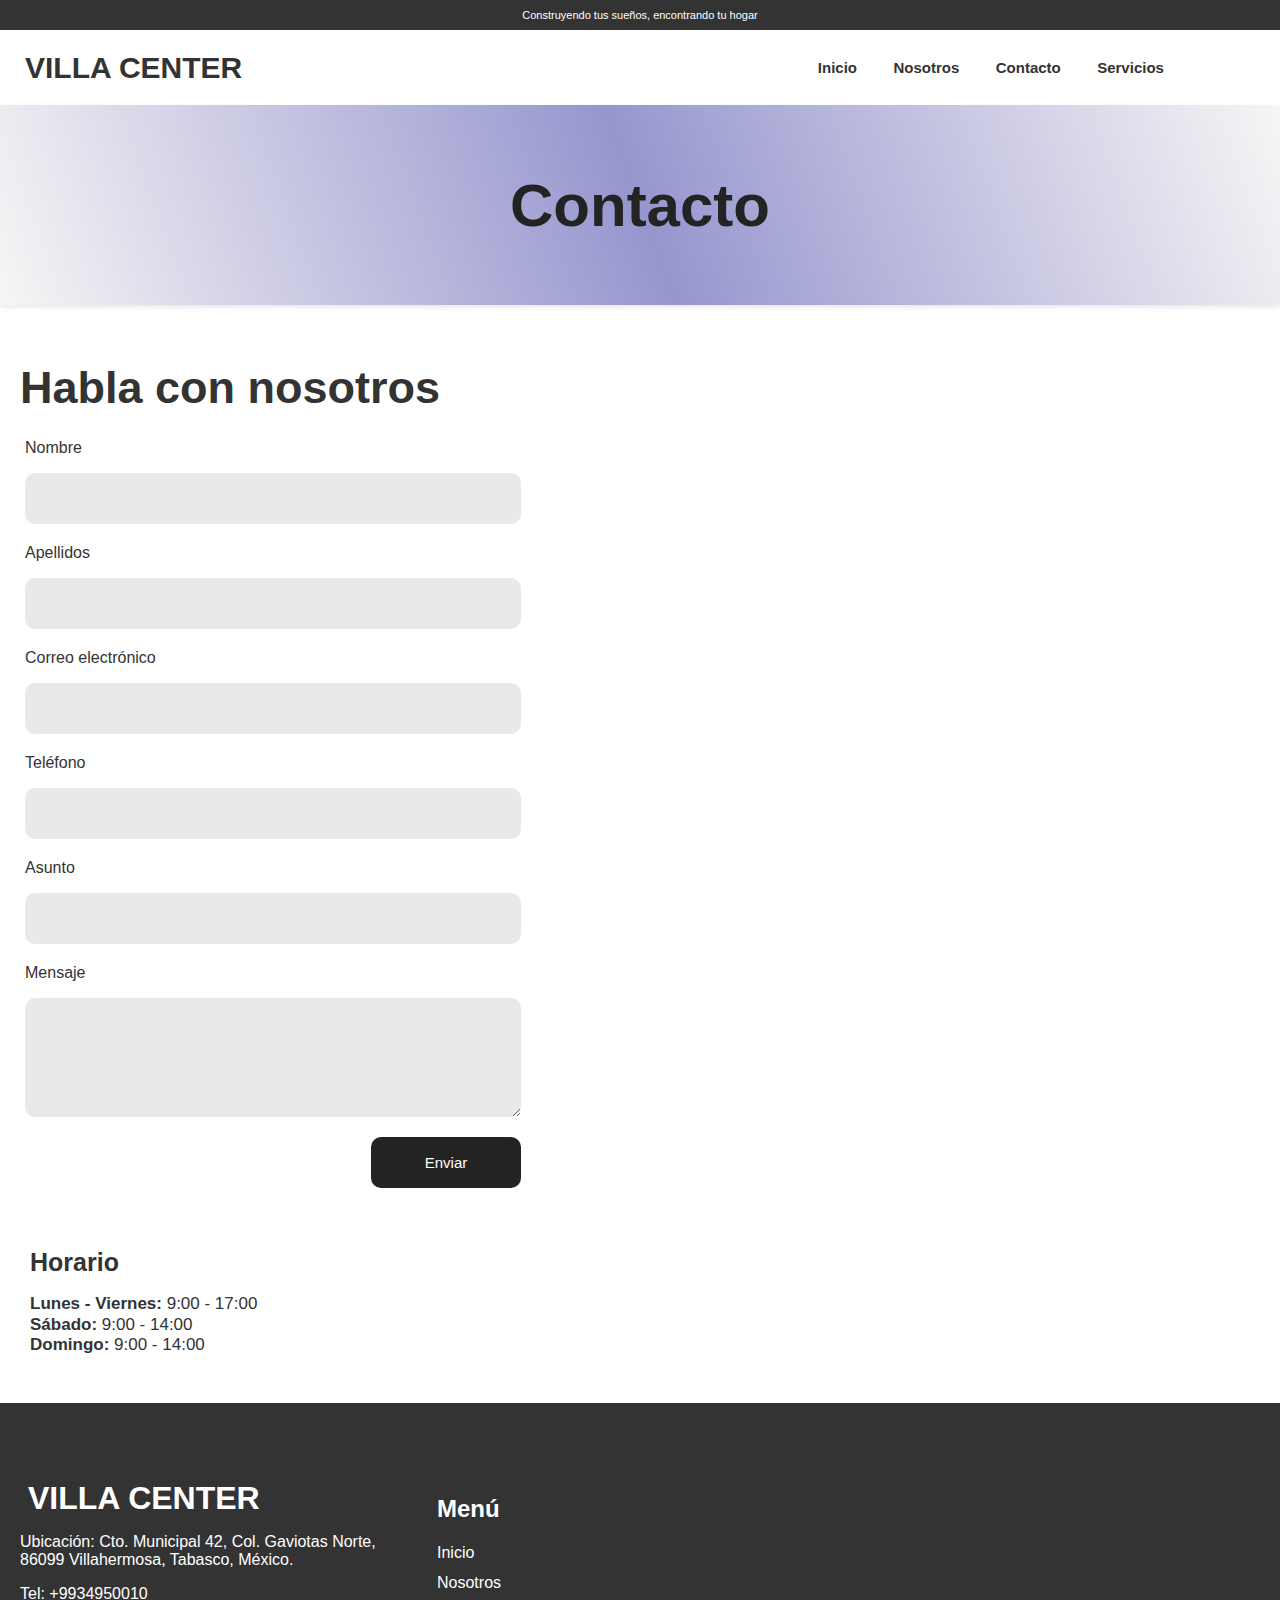
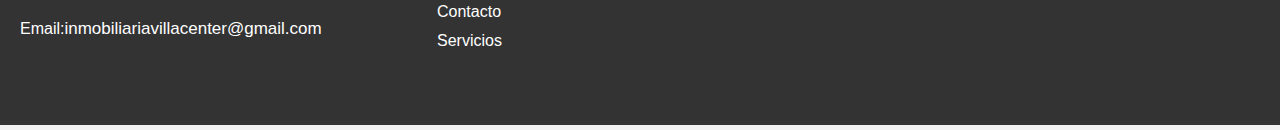
<file: contactovc.html>
<!DOCTYPE html>
<html lang="es">
<head>
    <meta charset="UTF-8">
    <meta http-equiv="X-UA-copatible" content="IE-edge">
    <meta name="viewport" content="width=device-width, initial-scale=1.0">
    <link rel="stylesheet" type="text/css" href="estilos/styles3.css">
    <title>Villa Center</title>
</head>
<body>
	<header class="header">
		<p> Construyendo tus sueños, encontrando tu hogar </p>
	</header>
	<div class="navbar">
		<h1> VILLA CENTER </h1>
		<nav class="menu-container">
			<ul class="menu">
				<li><a href="index.html">Inicio</a></li>
				<li><a href="nosotros.html">Nosotros</a></li>
				<li><a href="contactovc.html">Contacto</a></li>
				<li><a href="serviciosvc.html">Servicios</a></li>
			</ul>
            <div class="menu-toggle" id="mobile-menu">
				<img src="images/menu1.png" alt="Menú">
            </div>
		</nav>
    </div>
    <section class="text-decoration">
        <h1>Contacto</h1>
    </section>
<section class="container">
	<div class="form-content">
		<h2>Habla con nosotros</h2>
		<form>
			<label for="name">Nombre</label>
			<input type="text" name="name" id="name" required >

			<label for="second-name">Apellidos</label>
			<input type="text" name="second-name" id="second-name" required >

			<label for="email">Correo electrónico</label>
			<input type="email" name="email" id="email" required >

			<label for="phone">Teléfono</label>
			<input type="number" name="phone" id="name" >

			<label for="subject">Asunto</label>
			<input type="text" name="subject" id="subject" >

			<label for="coments">Mensaje</label>
			<textarea name="coments" id="coments" cols="30" rows="5"></textarea>

			<input class="btn" type="submit" value="Enviar">
		</form>
	</div>
	<div class="horario">
		<h3>Horario</h3>
		<p><b>Lunes - Viernes:</b> 9:00 - 17:00
		<br><b>Sábado:</b> 9:00 - 14:00
		<br><b>Domingo:</b> 9:00 - 14:00</p>
	</div>
</section>
    <footer>
		<div class="datos-empresa">
			<h1>VILLA CENTER</h1>
			<p>Ubicación: Cto. Municipal 42, Col. Gaviotas Norte, 86099 Villahermosa, Tabasco, México.</p>
			<p>Tel: +9934950010</p>
			<p>Email:<a href="mailto:inmobiliariavillacenter@gmail.com">inmobiliariavillacenter@gmail.com</a></p>
		</div>
		<ul class="menu-vertical">
			<h2>Menú</h2>
			<li><a href="index.html">Inicio</a></li>
			<li><a href="nosotros.html">Nosotros</a></li>
			<li><a href="contactovc.html">Contacto</a></li>
			<li><a href="serviciosvc.html">Servicios</a></li>
		</ul>
	</footer>
	<script>
		document.addEventListener('DOMContentLoaded', function() {
			const menuToggle = document.getElementById('mobile-menu');
			const menuNav = document.querySelector('.menu');

			menuToggle.addEventListener('click', function() {
				menuNav.classList.toggle('active');
			});
		});
	</script>
</body>
</html>
</file>
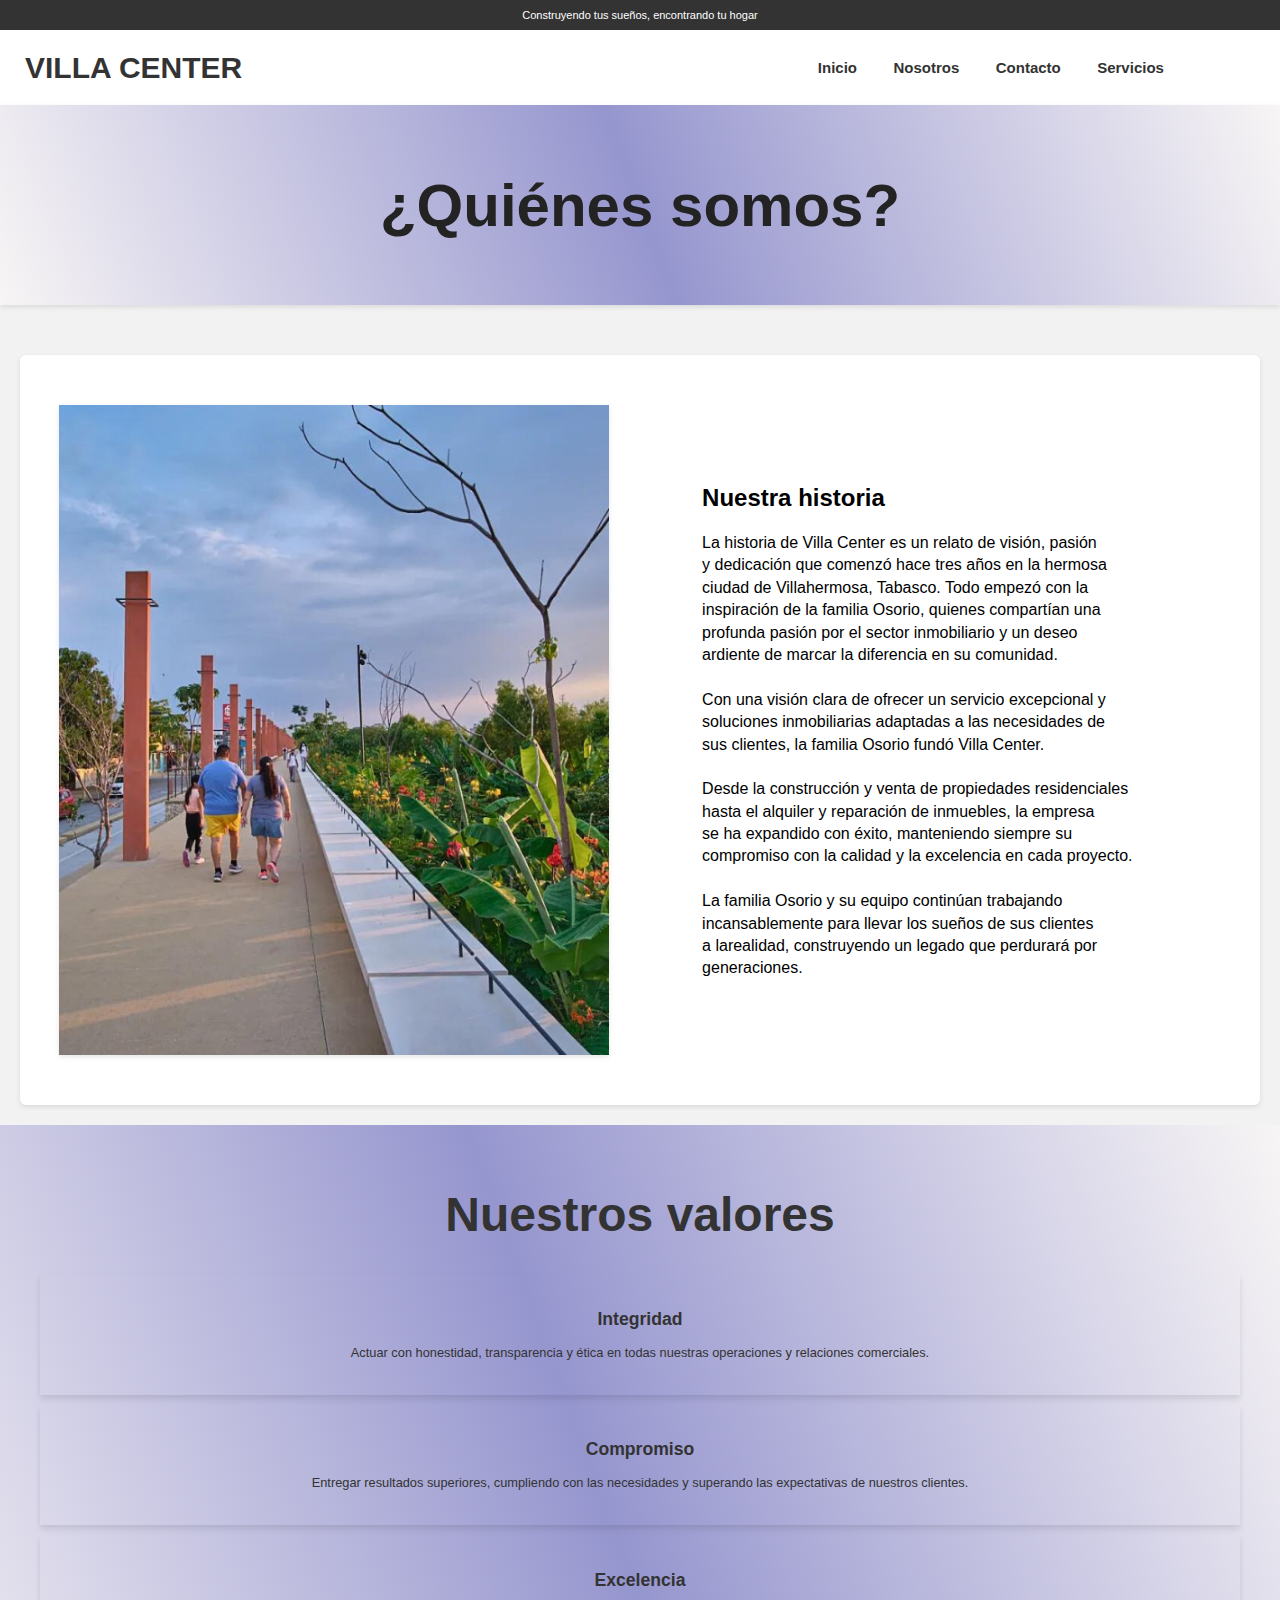
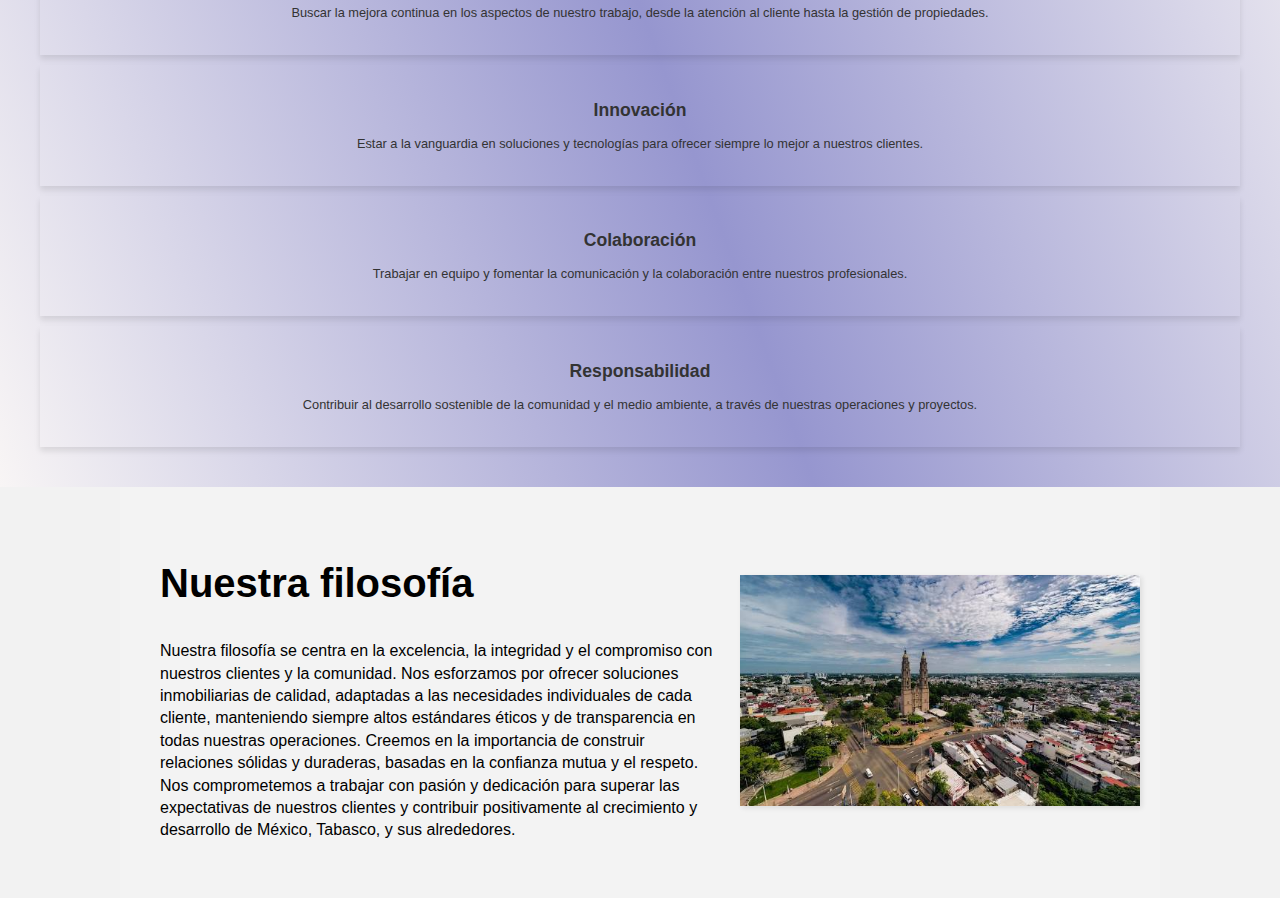
<file: nosotros.html>
<!DOCTYPE html>
<html>
<head>
    <meta charset="UTF-8">
    <meta name="viemport" content="width=device-width, initial-scale=1.0">
	<title>Villa Center</title>
	<link rel="stylesheet" type="text/css" href="estilos/styles1.css">
</head>
<body>
	<header class="header">
		<p> Construyendo tus sueños, encontrando tu hogar </p>
	</header>
	<div class="navbar">
		<h1> VILLA CENTER </h1>
		<nav class="menu-container">
			<ul class="menu">
				<li><a href="index.html">Inicio</a></li>
				<li><a href="nosotros.html">Nosotros</a></li>
				<li><a href="contactovc.html">Contacto</a></li>
				<li><a href="serviciosvc.html">Servicios</a></li>
			</ul>
            <div class="menu-toggle" id="mobile-menu">
				<img src="images/menu1.png" alt="Menú">
            </div>
		</nav>
    </div>
    <section class="text-decoration">
        <h1>¿Quiénes somos?</h1>
    </section>
    <div class="nosotros">
        <section id="nosotros">
            <article class="images">
                <img src="images/gaviotas2.png" alt="Hermosa vista en Villahermosa">
            </article>
            <aside class="text">
                <h2>Nuestra historia</h2>
                <p>La historia de Villa Center es un relato de visión, pasión 
                <br>y dedicación que comenzó hace tres años en la hermosa 
                <br>ciudad de Villahermosa, Tabasco. Todo empezó con la 
                <br>inspiración de la familia Osorio, quienes compartían una 
                <br>profunda pasión por el sector inmobiliario y un deseo 
                <br>ardiente de marcar la diferencia en su comunidad.
                <br>
                <br>Con una visión clara de ofrecer un servicio excepcional y 
                <br>soluciones inmobiliarias adaptadas a las necesidades de 
                <br>sus clientes, la familia Osorio fundó  Villa Center.
                <br>
                <br>Desde la construcción y venta de propiedades residenciales
                <br>hasta el alquiler y reparación de inmuebles, la empresa 
                <br>se ha expandido con éxito, manteniendo siempre su  
                <br>compromiso con la calidad y la excelencia en cada proyecto.
                <br>  
                <br>La familia Osorio y su equipo continúan trabajando 
                <br>incansablemente para llevar los sueños de sus clientes 
                <br>a larealidad, construyendo un legado que perdurará por 
                <br>generaciones.</p>
            </aside>
        </section>
    </div>
    <section class="values">
        <h1>Nuestros valores</h1>
        <div class="value">
          <h2>Integridad</h2>
          <p>Actuar con honestidad, transparencia y ética en todas nuestras operaciones y relaciones comerciales.</p>
        </div>
        <div class="value">
          <h2>Compromiso</h2>
          <p>Entregar resultados superiores, cumpliendo con las necesidades y superando las expectativas de nuestros clientes.</p>
        </div>
        <div class="value">
          <h2>Excelencia</h2>
          <p>Buscar la mejora continua en los aspectos de nuestro trabajo, desde la atención al cliente hasta la gestión de propiedades.</p>
        </div>
        <div class="value">
          <h2>Innovación</h2>
          <p>Estar a la vanguardia en soluciones y tecnologías para ofrecer siempre lo mejor a nuestros clientes.</p>
        </div>
        <div class="value">
          <h2>Colaboración</h2>
          <p>Trabajar en equipo y fomentar la comunicación y la colaboración entre nuestros profesionales.</p>
        </div>
        <div class="value">
          <h2>Responsabilidad</h2>
          <p>Contribuir al desarrollo sostenible de la comunidad y el medio ambiente, a través de nuestras operaciones y proyectos.</p>
        </div>
    </section>
    <div class="contenedor">
        <div class="text-section">
          <h1>Nuestra filosofía</h1>
          <p>
            Nuestra filosofía se centra en la excelencia, la integridad y el compromiso con nuestros clientes y la comunidad. Nos esforzamos por ofrecer soluciones inmobiliarias de calidad, adaptadas a las necesidades individuales de cada cliente, manteniendo siempre altos estándares éticos y de transparencia en todas nuestras operaciones. Creemos en la importancia de construir relaciones sólidas y duraderas, basadas en la confianza mutua y el respeto. Nos comprometemos a trabajar con pasión y dedicación para superar las expectativas de nuestros clientes y contribuir positivamente al crecimiento y desarrollo de México, Tabasco, y sus alrededores.
          </p>
        </div>
        <div class="image-section">
          <img src="images/villahermosa.jpg" alt="Villahermosa Image">
        </div>
        <script>
          document.addEventListener('DOMContentLoaded', function() {
            const menuToggle = document.getElementById('mobile-menu');
            const menuNav = document.querySelector('.menu');
      
            menuToggle.addEventListener('click', function() {
              menuNav.classList.toggle('active');
            });
          });
        </script>
</body>
</html>
</file>
<file: estilos/styles3.css>
body {
    font-family: Arial, sans-serif;
    margin: 0;
    padding: 0;
    background-color: #f2f2f2;
    flex-wrap: wrap;
    justify-content: center;
    align-items: center;
  }
  
  .header {
    background-color: #333;
    height: 30px;
    display: flex;
    align-items: center;
    justify-content: center;
  }
  
  .header p {
    color: #fff;
    font-size: 11px;
    margin: 0;
  }
  
  .navbar {
    background-color: #fff;
    height: 65px;
    display: flex;
    align-content: center;
    align-items: center;
    padding: 5px 5px;
    box-shadow: 0px 2px 5px rgba(0, 0, 0, 0.1);
  }
  
  .navbar h1 {
    font-size: 30px;
    width: 89%;
    text-align: left;
    padding: 8px 20px;
    color: #333;
    margin: 0;
  }
  
  nav {
    width: 800px;
    text-align: right;
    display: flex;
    padding: 6px 20px;
    height: 4em;
    color: #333;
    align-items: center;
  }

  ul.menu {
    float: right;
  }

  nav a {
    text-decoration: none;
    font-weight: bold;
    color: #333;
    text-align: right;
    font-size: 15px;
  }

  nav li {
    display: inline-block;
    padding: 6px 6px;
  }
  
  nav ul li:hover {
    background: #b3b3b3;
  }

  nav a:hover {
    color: #fff;
  }

  .navbar a {
    color: #333;
    text-decoration: none;
    margin: 0 10px;
  }

  .menu-toggle {
    display: none;
    cursor: pointer;
}

.menu-toggle img {
    display: flex;
    width: 30px;
    margin-bottom: 5px;
    cursor: pointer;
}

@media screen and (max-width: 1000px) {
    .navbar ul {
        flex-direction: column;
        align-items: center;
    }

    .menu-container {
        position: relative;
        justify-content: flex-end; 
    }

    .menu {
        display: none;
        flex-direction: column;
        position: absolute;
        top: 100%;
        left: 0;
        width: 100%;
        background-color: #fff;
        box-shadow: 0px 2px 5px rgba(0, 0, 0, 0.1);
        padding: 10px 0;
    }

    .menu.active {
        display: flex;
    }

    .menu-toggle {
        display: flex;
    }

    .menu-toggle.active img:first-child {
        transform: rotate(45deg) translate(5px, 5px);
    }

    .menu-toggle.active img:nth-child(2) {
        opacity: 0;
    }

    .menu-toggle.active img:last-child {
        transform: rotate(-45deg) translate(5px, -5px);
    }

    .menu-toggle img {
        transition: all 0.3s ease;
        margin-right: 20px;
    }
}

  .text-decoration {
    background: linear-gradient(70deg, rgb(248, 245, 245), rgb(150, 150, 207), rgb(248, 245, 245));
    width: 100%;
    height: 200px;
    align-items: center;
    align-content: center;
    display: inline-block;
    box-shadow: 0px 2px 5px rgba(0, 0, 0, 0.1);
  }

  .text-decoration h1 {
    color: #242323;
    font-family: Arial, 'Helvetica', sans-serif; font-size: 60px;
    text-align: center;
    font-weight: bold;
    display: flex;
    justify-content: center;
  }

  .container {
    width: -webkit-fill-available;
    height: auto;
    padding: 20px;
    background-color: #fff;
    justify-content: space-between;
    align-items: center;
    align-content: center;
    flex-direction: column;
  }

  form {
    width: 40%;
    flex-direction: column;
    display: flex;
    margin: 5px;
  }

  .form-content h2 {
    font-family: Arial, 'Helvetica', sans-serif;
    color: #333;
    font-size: 45px;
    margin-bottom: 25px;
  }

  label {
    font-family: 'Gill Sans', 'Gill Sans MT', Calibri, 'Trebuchet MS', sans-serif;
    font-size: 16px;
    color: #333;
    margin-bottom: 16px;
  }

  input, textarea {
    padding: 17px 14px;
    background-color: rgb(235, 232, 232);
    border: 0;
    font-size: 15px;
    color: #333;
    margin-bottom: 20px;
    border-radius: 10px;
  }

  :focus {
    outline: 1px solid #242323;
  }

  .btn {
    background-color: #242323;
    width: 150px;
    align-self: flex-end;
    cursor: pointer;
    color: #fff;
  }

  .btn:hover {
    background-color: #afafaf;
  }

  @media(max-width:1054px) {
    .container {
      width: auto;
      justify-content: center;
      align-items: center;
    }

    .form-content {
        width: 100%;
    }

    .form-content h2 {
      width: 80%;
    }

    form, .btn {
        width: 80%;
        align-self: center;
    }
  }

  .horario {
    width: 30%;
    padding: 10px;
    
  }

  .horario h3 {
    font-family: Arial, 'Helvetica', sans-serif;
    font-size: 25px;
    margin-bottom: 14px;
    color: #333;
  }

  .horario p, a {
    text-decoration: none;
    color: #333;
    font-family: 'Gill Sans', 'Gill Sans MT', Calibri, 'Trebuchet MS', sans-serif;
    font-size: 17px;
    line-height: 1.2;
  }

  @media(max-width:900px) {
    .horario {
        width: 80%;
        justify-content: center;
        text-align: center;
    }
  }

footer {
    background-color: #333;
    width: -webkit-fill-available;
    text-align: left;
    padding: 20px;
    display: flex;
    align-items: center;
    justify-content: flex-start;
    font-family: Arial, 'Helvetica', sans-serif;
    position: relative;
  }

  .datos-empresa {
    width: 30%;
    padding-top: 0px;
    font-size: 16px;
    color: #ffffff;
  }

  .datos-empresa h1 {
    color: #ffffff;
    margin: 8px;
    font-family: Arial, Helvetica, sans-serif;
  }

  .datos-empresa a {
    text-decoration: none;
    font-family: Arial, 'Helvetica', sans-serif;
    color: #fff;
  }

  .menu-vertical {
    list-style-type: none;
    padding: 5px 5px;
    margin: 40px;
  }

  .menu-vertical h2 {
    color: #ffffff;
    padding-top: 8px;
  }

  .menu-vertical li {
    margin-bottom: 10px;
  }

  .menu-vertical li a {
    text-decoration: none;
    text-align: left;
    color: #ffffff;
    font-size: 16px;
    font-weight: normal;
  }
</file>
<file: estilos/styles1.css>
body {
    font-family: Arial, sans-serif;
    margin: 0;
    padding: 0;
    background-color: #f2f2f2;
    flex-wrap: wrap;
  }
  
  .header {
    background-color: #333;
    height: 30px;
    display: flex;
    align-items: center;
    justify-content: center;
  }
  
  .header p {
    color: #fff;
    font-size: 11px;
    margin: 0;
  }
  
  .navbar {
    background-color: #fff;
    height: 65px;
    display: flex;
    align-content: center;
    align-items: center;
    padding: 5px 5px;
    box-shadow: 0px 2px 5px rgba(0, 0, 0, 0.1);
  }
  
  .navbar h1 {
    font-size: 30px;
    width: 89%;
    text-align: left;
    padding: 8px 20px;
    color: #333;
    margin: 0;
  }
  
  nav {
    width: 800px;
    text-align: right;
    display: flex;
    padding: 6px 20px;
    height: 4em;
    color: #333;
    align-items: center;
  }

  ul.menu {
    float: right;
  }

  nav a {
    text-decoration: none;
    font-weight: bold;
    color: #333;
    text-align: right;
    font-size: 15px;
  }

  nav li {
    display: inline-block;
    padding: 6px 6px;
  }
  
  nav ul li:hover {
    background: #b3b3b3;
  }

  nav a:hover {
    color: #fff;
  }

  .navbar a {
    color: #333;
    text-decoration: none;
    margin: 0 10px;
  }

  .menu-toggle {
    display: none;
    cursor: pointer;
}

.menu-toggle img {
    display: flex;
    width: 30px;
    margin-bottom: 5px;
    cursor: pointer;
}

@media screen and (max-width: 1000px) {
    .navbar ul {
        flex-direction: column;
        align-items: center;
    }

    .menu-container {
        position: relative;
        justify-content: flex-end; 
    }

    .menu {
        display: none;
        flex-direction: column;
        position: absolute;
        top: 100%;
        left: 0;
        width: 100%;
        background-color: #fff;
        box-shadow: 0px 2px 5px rgba(0, 0, 0, 0.1);
        padding: 10px 0;
    }

    .menu.active {
        display: flex;
    }

    .menu-toggle {
        display: flex;
    }

    .menu-toggle.active img:first-child {
        transform: rotate(45deg) translate(5px, 5px);
    }

    .menu-toggle.active img:nth-child(2) {
        opacity: 0;
    }

    .menu-toggle.active img:last-child {
        transform: rotate(-45deg) translate(5px, -5px);
    }

    .menu-toggle img {
        transition: all 0.3s ease;
        margin-right: 20px;
    }
}

  .text-decoration {
    background: linear-gradient(70deg, rgb(248, 245, 245), rgb(150, 150, 207), rgb(248, 245, 245));
    width: 100%;
    height: 200px;
    margin-bottom: 30px;
    align-items: center;
    align-content: center;
    display: inline-block;
    box-shadow: 0px 2px 5px rgba(0, 0, 0, 0.1);
  }

  .text-decoration h1 {
    color: #242323;
    font-family: Arial, 'Helvetica', sans-serif; font-size: 60px;
    text-align: center;
    font-weight: bold;
    display: flex;
    justify-content: center;
  }

  #nosotros {
    width: -webkit-fill-available;
    height: 680px;
    padding: 35px 35px 35px 35px;
    margin: 20px;
    background-color: #fff;
    align-content: center;
    align-items: center;
    border: 0.5px #333 transparent;
    border-radius: 6px;
    box-shadow: 0px 2px 5px rgba(0, 0, 0, 0.1);
    justify-content: space-between;
    display: flex;
  }

  #nosotros section {
    justify-content: center;
  }

  article {
    width: 55%;
    float: left;
    padding: 4px 4px;
    display: flex;
  }

  .images img {
    width: 550px;
    height: 650px;
    margin-right: 0px;
    box-shadow: 0px 2px 5px rgba(0, 0, 0, 0.1);
    display: flex;
  }

  aside {
    width: 45%;
    margin-left: 0px;
    font-family: Arial, 'Helvetica', sans-serif; 
    float: right;
    position: relative;
  }

  .text h1 {
    font-family: 'Trebuchet MS', 'Lucida Sans Unicode', 'Lucida Grande', 'Lucida Sans', Arial, sans-serif;
    font-size: 60px;
    line-height: 1.5;
  }
  
  .text p {
    font-family:'Gill Sans', 'Gill Sans MT', Calibri, 'Trebuchet MS', sans-serif;
    font-size: 16px;
    line-height: 1.4;
  }

  @media(max-width: 1250px) {
    #nosotros {
      height: auto;
      padding: 30px 30px 30px 30px;
      flex-direction: column;
      align-items: center;
      align-content: center;
      justify-content: center;
    }
    .text {
      width: 100%;
      text-align: center;
      margin-bottom: 25px;
    }

    .text h1 {
      font-size: 60px;
    }

    .text p {
      font-size: 13px;
    }

    .images {
      width: 100%;
      order: 2;
      align-content: center;
      align-items: center;
      justify-content: center;
    }
    
    .images img {
      width: 320px;
      height: 410px;
      align-content: center;
      align-items: center;
      border-radius: 5px;
    }
  }

  .values {
    display: block;
    background: linear-gradient(70deg, #f8f5f5, rgb(150, 150, 207), rgb(248, 245, 245));
    padding: 30px;
    flex-wrap: wrap;
    align-items: center;
    justify-content: center;
    align-content: center;
    margin: auto;
  }
  
  .value {
    flex-basis: calc(30% - 120px);
    margin: 10px;
    background-color: #f2f2f2 transparent;
    padding: 20px;
    text-align: center;
    box-shadow: 0 4px 6px rgba(0, 0, 0, 0.1);
  }
  
  .value h2 {
    font-size: 1.1rem;
    margin-bottom: 10px;
    color: #333;
  }
  
  .value p {
    font-size: 0.8rem;
    font-family: 'Lucida Sans', 'Lucida Sans Regular', 'Lucida Grande', 'Lucida Sans Unicode', Geneva, Verdana, sans-serif;
    color: #333;
    line-height: 1.5;
  }

  .values h1 {
    width: 100%;
    font-size: 3rem;
    color: #333;
    text-align: center;
  }

  @media (max-width: 768px) {
    .values {
      flex-direction: column;
      width: calc(100% - 40px);
    }
  
    .value {
      flex-basis: 100%;
    }
  }
  
  .contenedor {
    background-color: #f3f3f3;
    display: flex;
    flex-wrap: wrap;
    align-items: center;
    justify-content: center;
    justify-items: center;
    padding: 20px 20px 20px;
    width: fit-content;
    margin: auto;
  }
  
  .text-section {
    width: 100%;
    max-width: 600px;
    padding: 20px;
    box-sizing: border-box;
  }

  .text-section h1 {
    font-family: Arial, 'Helvetica', sans-serif;
    font-size: 40px;
    line-height: 1.5;
  }

  .text-section p {
    font-family: 'Gill Sans', 'Gill Sans MT', Calibri, 'Trebuchet MS', sans-serif;
    font-size: 16px;
    line-height: 1.4;
  }
  
  .image-section {
    width: 100%;
    max-width: 400px;
    margin-left: auto;
  }
  
  .image-section img {
    width: 100%;
    height: auto;
    box-shadow: 2px 2px 5px rgba(29, 28, 28, 0.1);
  }
  
  @media (max-width: 1054px) {
    .image-section {
      width: 100%;
      max-width: none;
      margin-top: 20px;
      justify-content: center;
      align-content: center;
      align-items: center;
    }
    .text-section {
      text-align: center;
      justify-content: center;
    }
    .text-section p {
      text-align: center;
    }
  }
</file>
